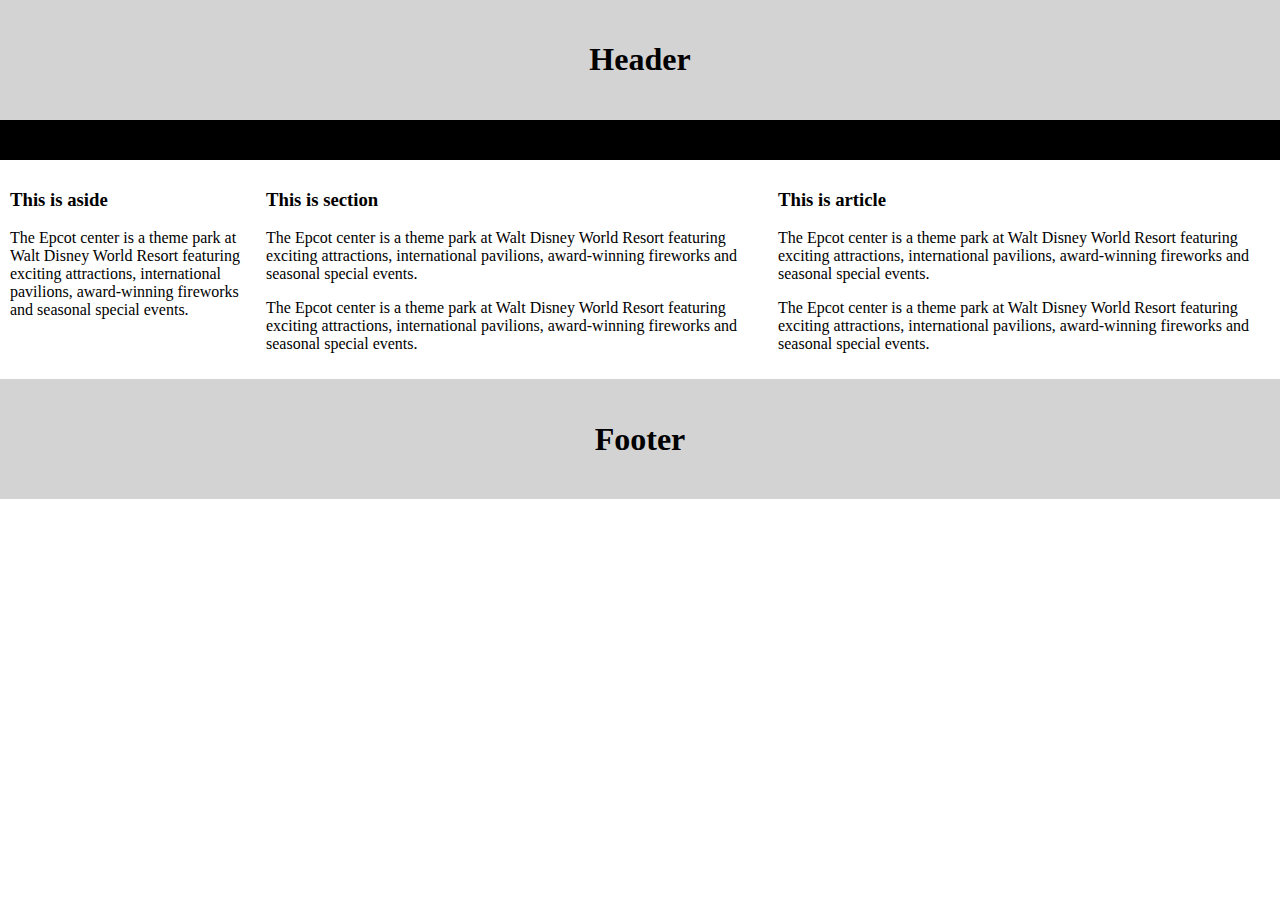
<file: html & css stuff/index.html>
<!DOCTYPE html>
<html>
    <head>
        <title>HTML Layouts</title>
        <link rel="stylesheet" href="style.css">
    </head>
    <body>
        <header>
            <h1>Header</h1>
        </header>
        <nav>

        </nav>
        <main>
            <aside>
                <h3>This is aside</h3>
                <p>The Epcot center is a theme park at Walt Disney World Resort featuring exciting attractions, international pavilions, award-winning fireworks and seasonal special events.</p>
            </aside>
            <section>
                <h3>This is section</h3>
                <p>The Epcot center is a theme park at Walt Disney World Resort featuring exciting attractions, international pavilions, award-winning fireworks and seasonal special events.</p>
                <p>The Epcot center is a theme park at Walt Disney World Resort featuring exciting attractions, international pavilions, award-winning fireworks and seasonal special events.</p>
            </section>
            <article>
                <h3>This is article</h3>
                <p>The Epcot center is a theme park at Walt Disney World Resort featuring exciting attractions, international pavilions, award-winning fireworks and seasonal special events.</p>
                <p>The Epcot center is a theme park at Walt Disney World Resort featuring exciting attractions, international pavilions, award-winning fireworks and seasonal special events.</p>
            </article>
        </main>
        <footer>
            <h1>Footer</h1>
        </footer>
    </body>
</html>
</file>
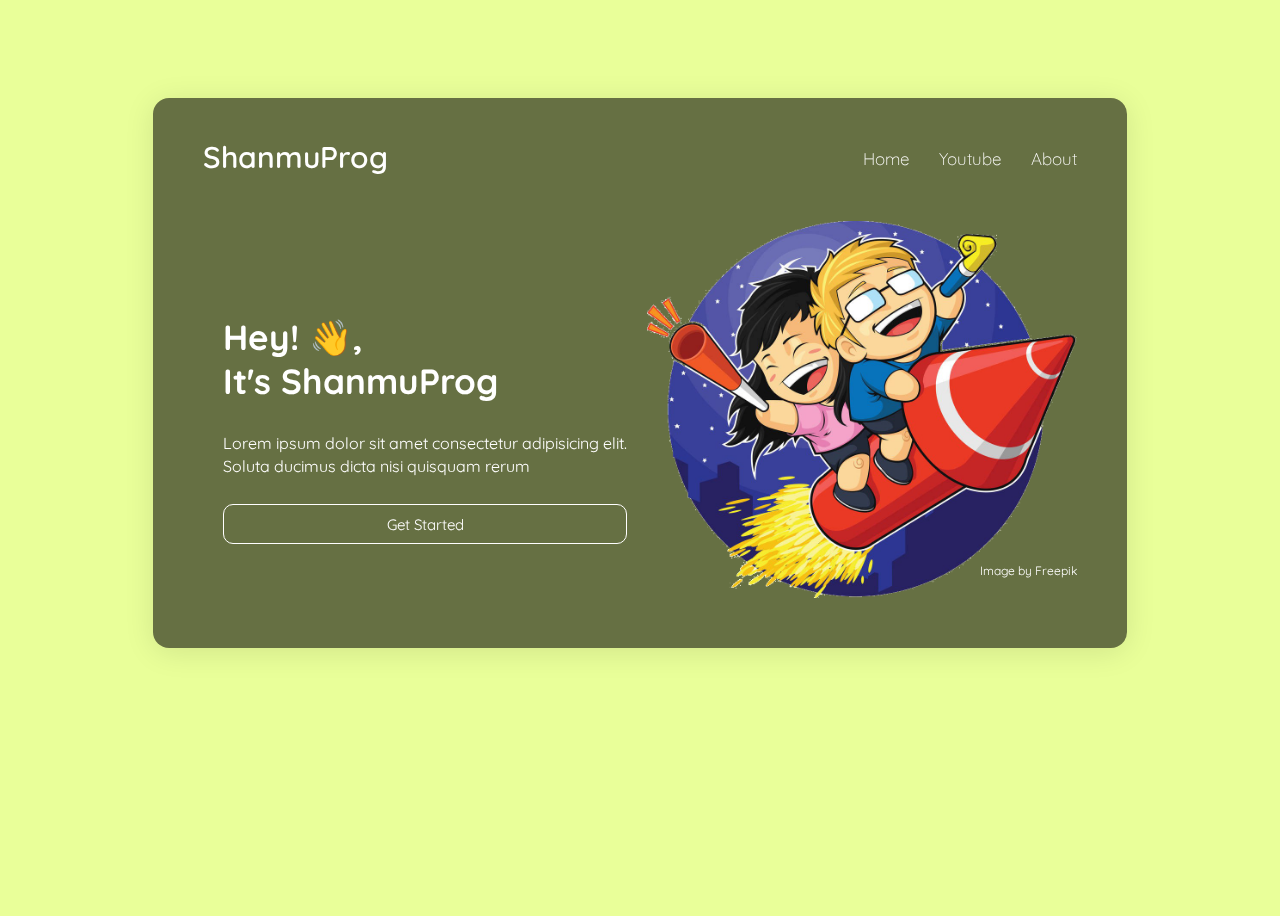
<file: portfolio1/index.html>
<!DOCTYPE html>
<html lang="en">

<head>
    <meta charset="UTF-8">
    <meta name="viewport" content="width=device-width, initial-scale=1.0">
    <link rel="stylesheet" href="style.css">
    <title>Simplest Portfolio Design | AsmrProg</title>
</head>

<body>

    <div class="container">
        <div class="glass-container">
            <nav class="navbar">
                <div class="logo"><a href="#">ShanmuProg</a></div>
                <ul class="nav-links">
                    <li class="nav-link"><a href="kk.html">Home</a></li>
                    <li class="nav-link"><a href="#">Youtube</a></li>
                    <li class="nav-link"><a href="#">About</a></li>
                </ul>
            </nav>
            <div class="content">
                <div class="main">
                    <h2>Hey! 👋,<br>It's ShanmuProg</h2>
                    <p>
                        Lorem ipsum dolor sit amet consectetur adipisicing elit. <br>
                        Soluta ducimus dicta nisi quisquam rerum
                    </p>
                    <button>Get Started</button>
                </div>
                <div class="image-wrapper">
                    <img src="rocket.png">
                    <div class="attrebute">
                        <a
                            href="https://www.freepik.com/free-psd/marketing-concept-with-woman-rocketship_33417710.htm#page=2&query=3d%20illustration&position=32&from_view=search&track=ais">Image
                            by Freepik</a>
                    </div>
                </div>
            </div>
        </div>
    </div>

</body>

</html>
</file>
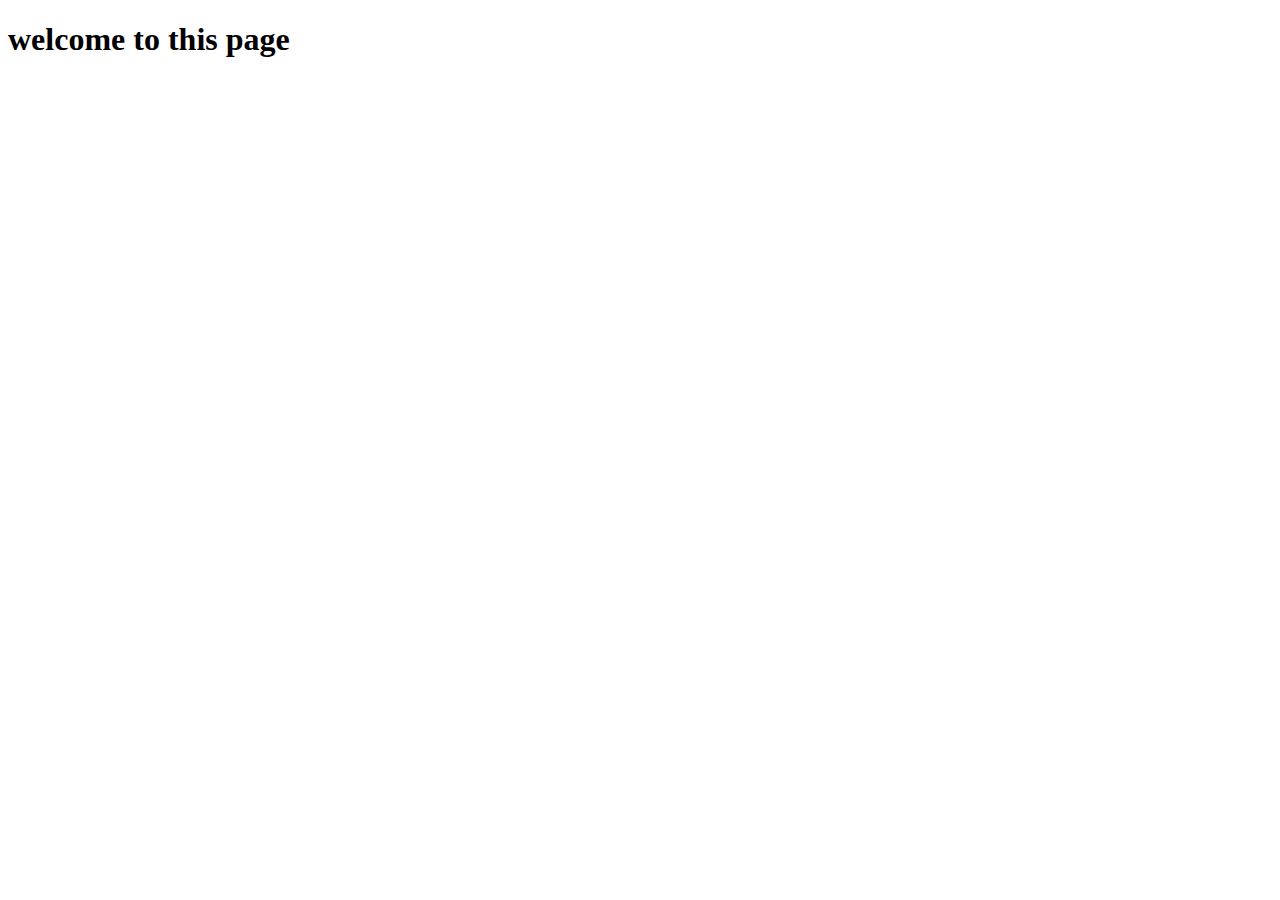
<file: portfolio1/kk.html>
<!DOCTYPE html>
<html lang="en">
<head>
    <meta charset="UTF-8">
    <meta name="viewport" content="width=device-width, initial-scale=1.0">
    <title>Document</title>
</head>
<body>
    <h1>welcome to this page</h1>
</body>
</html>
</file>
<file: html & css stuff/style.css>
body{
    margin: 0;
}
*{
    box-sizing: border-box;
}
header{
    background-color: lightgray;
    text-align: center;
    padding:20px;
}
nav{
    background-color: black;
    height:40px;
}
aside{
    width:20%;
    float:left;
    padding:10px;
}
section{
    width:40%;
    float:left;
    padding:10px;
}
article{
    width:40%;
    float:left;
    padding:10px;
}
footer{
    display:block;
    clear:both;
    background-color:lightgray;
    text-align: center;
    padding:20px;
}
@media screen and (max-width:600px){
    aside,section,article{
        width:100%;
    }
}
</file>
<file: portfolio1/style.css>
@import url('https://fonts.googleapis.com/css2?family=Quicksand:wght@300;400;500;600;700&display=swap');

*{
    font-family: 'Quicksand',sans-serif;
}
a{
    text-decoration: none;
    color:#fff;
}
body{
    color:#fff;
    background-color: #e9ff99;
    radial-gradient(at 9% 89%, hsla(215, 90%, 73%, 1) 0px, transparent 50%),
        radial-gradient(at 72% 6%, hsla(331, 74%, 64%, 1) 0px, transparent 50%),
        radial-gradient(at 24% 19%, hsla(14, 90%, 74%, 1) 0px, transparent 50%),
        radial-gradient(at 65% 6%, hsla(6, 79%, 76%, 1) 0px, transparent 50%),
        radial-gradient(at 20% 98%, hsla(316, 72%, 64%, 1) 0px, transparent 50%),
        radial-gradient(at 44% 9%, hsla(40, 96%, 77%, 1) 0px, transparent 50%),
        radial-gradient(at 10% 9%, hsla(76, 65%, 63%, 1) 0px, transparent 50%);
    min-height: 100vh;
}

.container{
    display: flex;
    justify-content: center;
}

.glass-container{
    display: block;
    max-width: 72vw;
    margin-top: 10vh;
    margin-bottom: 30px;
    background: rgba(0, 0, 0, 0.56);
    padding: 50px;
    border-radius: 16px;
    box-shadow: 0 4px 30px rgba(0, 0, 0, 0.1);
    backdrop-filter: blur(11.6px);
    -webkit-backdrop-filter: blur(11.6px);
}

.logo{
    display: inline-block;
    font-size: 30px;
    font-weight: 600;
    margin-top: -10px;
}

ul.nav-links{
    margin: 0;
    float: right;
    display: flex;
    list-style: none;
}

li.nav-link{
    display: inline-block;
    margin-left: 30px;
    font-size: 17px;
    font-weight: 300;
}

.content{
    display: flex;
    width: 100%;
}

.main{
    margin-top: 10vh;
    display: inline-block;
    padding: 20px;
    border-radius: 10px;
}
.main:hover{
    box-shadow: 0 0 10px cyan,0 0 20px cyan;
}

.main h2{
    font-size: 35px;
}

.main p{
    font-size: 16px;
    line-height: 23px;
}

button{
    margin-top: 10px;
    width: 100%;
    height: 40px;
    font-size: 15px;
    color: #fff;
    background-color: transparent;
    border: 1px solid #fff;
    border-radius: 10px;
    cursor: pointer;
    transition: all 0.3s ease;
}

button:hover{
    border-color: #2668db;
    background-color: #2668db;
}

.image-wrapper{
    display: flex;
    margin-top: 5vh;
    position: relative;
}

.image-wrapper img{
    max-width: 430px;
}

.attrebute{
    position: absolute;
    bottom: 20px;
    right: 0;
    font-size: 12px;
}

@media screen and (max-width: 1075px) {
    .content{
        flex-direction: column;
    }
}

@media screen and (max-width: 720px) {
    .logo{
        font-size: 22px;
    }
    li.nav-link{
        font-size: 13px;
    }
    .main h2{
        font-size: 28px;
    }
    .main p{
        font-size: 15px;
    }
    button{
        font-size: 13px;
    }
    .image-wrapper img{
        max-width: 400px;
    }
}
</file>
